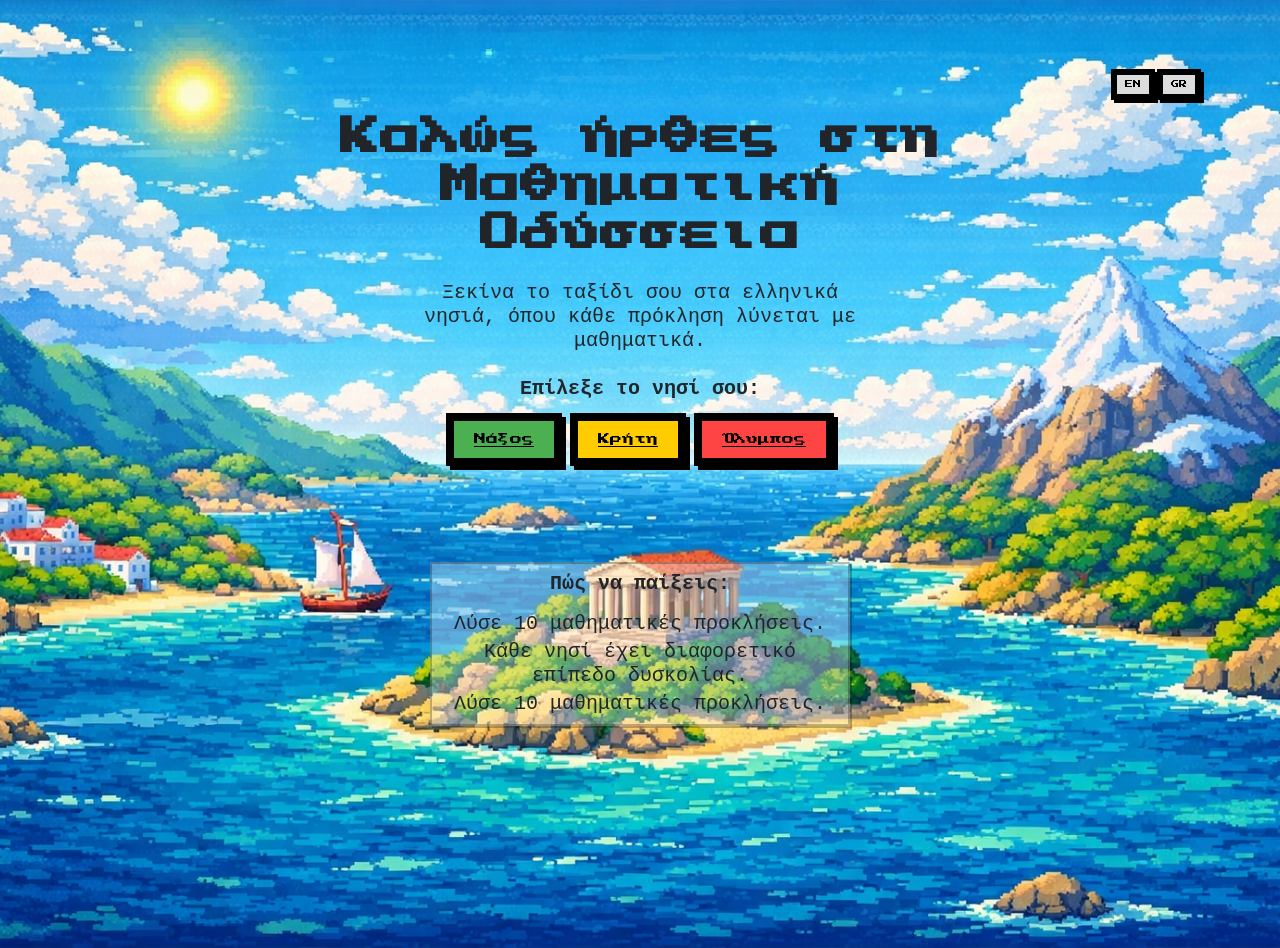
<file: index.html>
<!DOCTYPE html>
<html lang="en">
<head>
    <meta charset="UTF-8">
    <meta name="viewport" content="width=device-width, initial-scale=1.0">
    <title>Math Odyssey</title>

    <link href="https://cdn.jsdelivr.net/npm/bootstrap@5.3.2/dist/css/bootstrap.min.css" rel="stylesheet">
    <link rel="stylesheet" href="style.css">
    <link href="https://fonts.googleapis.com/css2?family=Press+Start+2P&display=swap" rel="stylesheet">
</head>

<body class="container py-5 my-4">

    <!-- LANGUAGE BUTTONS -->
    <div class="d-flex justify-content-end gap-2 mb-3">
        <button onclick="showEN()" id="btn-en" class="pixel-btn-lang">EN</button>
        <button onclick="showGR()" id="btn-gr" class="pixel-btn-lang">GR</button>
    </div>

    <!-- MAIN CARD -->
    <div class="container mx-auto text-center d-flex flex-column" style="max-width: 680px; min-height: 80vh;">

        <!-- ⭐ FLEX WRAPPER (THIS IS THE FIX) -->
        <div id="wrapper" class="d-flex flex-column" style="min-height: 75vh;">

            <!-- ENGLISH BLOCK -->
            <div id="en" style="display:none;">
                <h1 class="mb-4 fw-bold">Welcome to the Math Odyssey</h1>

                <p class="mb-4 mx-auto" style="max-width: 480px;">
                    Begin your journey across the Greek islands, where every challenge is solved with math.
                </p>

                <p class="fw-semibold mb-3">Choose your island:</p>

                <div class="d-flex justify-content-center gap-3 mb-4">
                    <a href="/battle/easy" class="pixel-btn btn-easy">Naxos</a>
                    <a href="/battle/medium" class="pixel-btn btn-medium">Crete</a>
                    <a href="/battle/hard" class="pixel-btn btn-hard">Olympus</a>
                </div>
            <div class="instruction-light">
                <p class="fw-semibold">How to Play:</p>
                <p class="mb-1">Solve 10 math challenges.</p>
                <p class="mb-1">Each island has a different difficulty level.</p>
                <p class="mb-0">Solve 10 math challenges.</p>
            </div>
            </div>

            <!-- GREEK BLOCK -->
            <div id="gr">
                <h1 class="mb-4 fw-bold">Καλώς ήρθες στη Μαθηματική Οδύσσεια</h1>

                <p class="mb-4 mx-auto" style="max-width: 480px;">
                    Ξεκίνα το ταξίδι σου στα ελληνικά νησιά, όπου κάθε πρόκληση λύνεται με μαθηματικά.
                </p>

                <p class="fw-semibold mb-3">Επίλεξε το νησί σου:</p>

                <div class="d-flex justify-content-center gap-3 mb-4">
                    <a href="/battle/easy" class="pixel-btn btn-easy">Νάξος</a>
                    <a href="/battle/medium" class="pixel-btn btn-medium">Κρήτη</a>
                    <a href="/battle/hard" class="pixel-btn btn-hard">Όλυμπος</a>
                </div>
                 <!-- ⭐ INSTRUCTIONS AT THE BOTTOM -->
            <div class="instruction-light">
                <p class="fw-semibold">Πώς να παίξεις:</p>
                <p class="mb-1">Λύσε 10 μαθηματικές προκλήσεις.</p>
                <p class="mb-1">Κάθε νησί έχει διαφορετικό επίπεδο δυσκολίας.</p>
                <p class="mb-0">Λύσε 10 μαθηματικές προκλήσεις.</p>
            </div>
            </div>

           

        </div>
    </div>

<script>
function showEN() {
    document.getElementById("en").style.display = "block";
    document.getElementById("gr").style.display = "none";
    document.getElementById("btn-en").classList.add("pixel-btn-lang-active");
    document.getElementById("btn-gr").classList.remove("pixel-btn-lang-active");
}

function showGR() {
    document.getElementById("en").style.display = "none";
    document.getElementById("gr").style.display = "block";
    document.getElementById("btn-gr").classList.add("pixel-btn-lang-active");
    document.getElementById("btn-en").classList.remove("pixel-btn-lang-active");
}
</script>

</body>
</html>
</file>
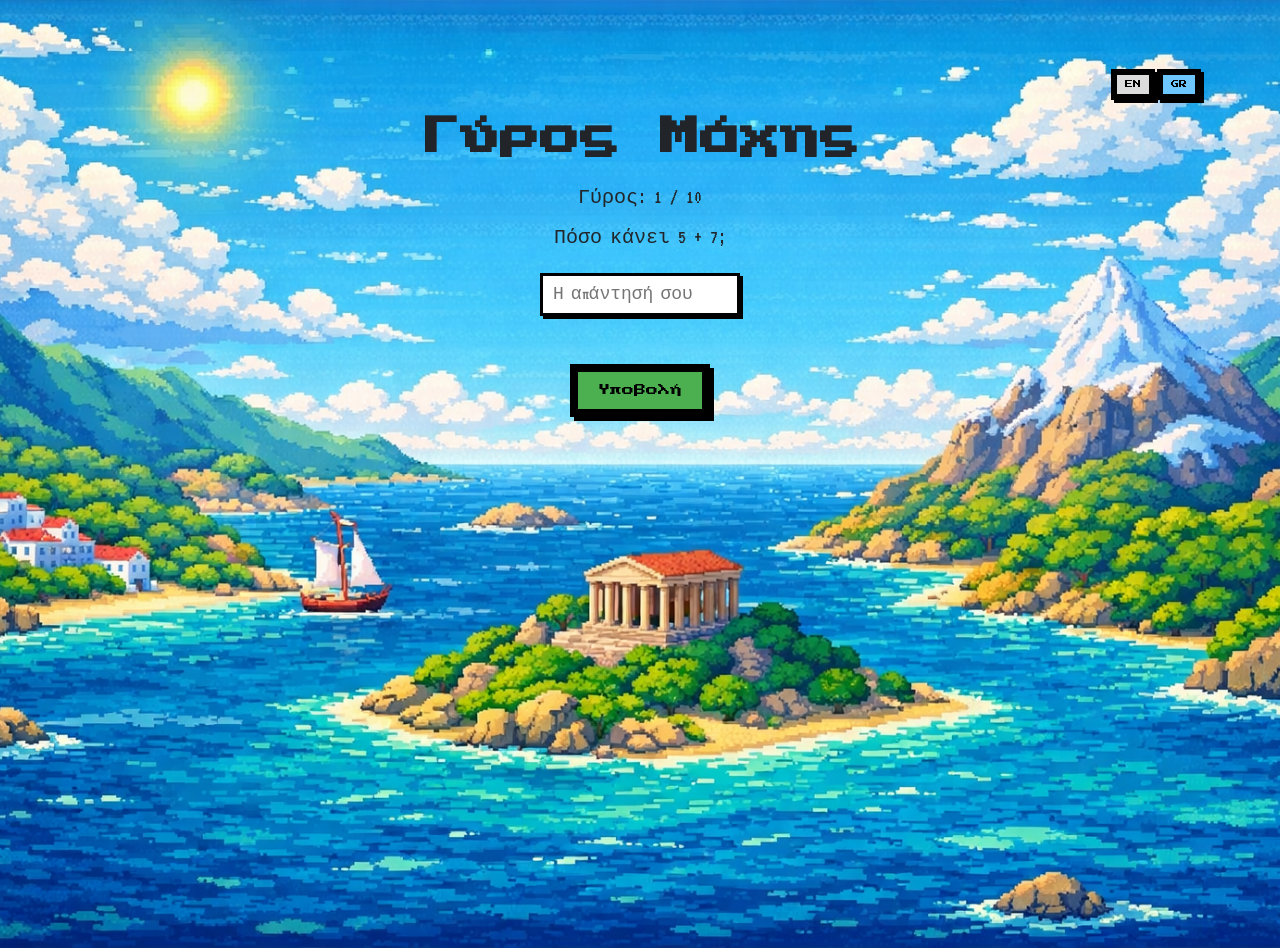
<file: battle.html>
<!DOCTYPE html>
<html lang="en">
<head>
    <meta charset="UTF-8">
    <meta name="viewport" content="width=device-width, initial-scale=1.0">
    <title>Math Odyssey – Battle</title>

    <!-- Bootstrap -->
    <link href="https://cdn.jsdelivr.net/npm/bootstrap@5.3.2/dist/css/bootstrap.min.css" rel="stylesheet">

    <!-- Pixel + Simple Fonts -->
    <link href="https://fonts.googleapis.com/css2?family=Press+Start+2P&family=VT323&display=swap" rel="stylesheet">

    <!-- Your CSS -->
    <link rel="stylesheet" href="style.css">
</head>

<body class="container py-5 my-4">

    <!-- LANGUAGE BUTTONS -->
    <div class="d-flex justify-content-end gap-2 mb-3">
        <button onclick="setLang('en')" id="btn-en" class="pixel-btn-lang">EN</button>
        <button onclick="setLang('gr')" id="btn-gr" class="pixel-btn-lang">GR</button>
    </div>

    <!-- MAIN CARD -->
    <div class="container mx-auto text-center d-flex flex-column" style="max-width: 680px; min-height: 80vh;">

        <div id="wrapper" class="d-flex flex-column" style="min-height: 75vh;">

            <!-- ⭐ ENGLISH BLOCK -->
            <div id="en-block" style="display:none;">

                <h1 class="mb-4 fw-bold">Battle Round</h1>

                <p class="mb-3" id="round-en">Round: 1 / 10</p>

                <p class="mb-4" id="question-en">What is 5 + 7?</p>

<input type="number" class="pixel-input mb-3" placeholder="Your answer" id="answer-en">
<div class="mt-4">
<button class="pixel-btn btn-easy mb-4">Submit</button>
</div>

    
            </div>

            <!-- ⭐ GREEK BLOCK -->
            <div id="gr-block">

                <h1 class="mb-4 fw-bold">Γύρος Μάχης</h1>

                <p class="mb-3" id="round-gr">Γύρος: 1 / 10</p>

                <p class="mb-4" id="question-gr">Πόσο κάνει 5 + 7;</p>

   <input type="number" class="pixel-input mb-5" placeholder="Η απάντησή σου" id="answer-gr">
<div class="mt-1">
<button class="pixel-btn btn-easy mb-4">Υποβολή</button>
</div>

 
            </div>

        </div>
    </div>

<script>
function setLang(lang) {
    localStorage.setItem("lang", lang);
    applyLang();
}

function applyLang() {
    const lang = localStorage.getItem("lang") || "gr";

    document.getElementById("en-block").style.display = lang === "en" ? "block" : "none";
    document.getElementById("gr-block").style.display = lang === "gr" ? "block" : "none";

    document.getElementById("btn-en").classList.toggle("pixel-btn-lang-active", lang === "en");
    document.getElementById("btn-gr").classList.toggle("pixel-btn-lang-active", lang === "gr");
}

applyLang();
</script>

</body>
</html>
</file>
<file: style.css>
body {
  background-image: url("back.png");
  background-size: cover;
  background-position: center;
  background-repeat: no-repeat;
  min-height: 100vh;
}

body {
  font-family: 'Press Start 2P', sans-serif;
  font-size: 12px;        /* fixes the huge size */
  line-height: 1.4;       /* keeps it readable */
}

.pixel-card {
  background: #ffffff;
  border: 4px solid #000000;
  border-radius: 0;
  padding: 32px;
  image-rendering: pixelated;

  /* Pixel shadow */
  box-shadow:
    0px 0px 0px 4px #000000,
    6px 6px 0px 4px #000000;
}

.pixel-btn {
  border: 4px solid #000;
  border-radius: 0;
  padding: 10px 20px;
  font-family: 'Press Start 2P', sans-serif;
  image-rendering: pixelated;
  box-shadow:
    0px 0px 0px 4px #000,
    4px 4px 0px 4px #000;
  display: inline-block;
}

/* EASY = GREEN */
.btn-easy {
  background: #4CAF50;
  color: #000;
}

/* MEDIUM = YELLOW/ORANGE */
.btn-medium {
  background: #FFCC00;
  color: #000;
}

/* HARD = RED */
.btn-hard {
  background: #FF4444;
  color: #000;
}

/* Hover effect */
.pixel-btn:hover {
  transform: translate(-2px, -2px);
  box-shadow:
    0px 0px 0px 4px #000,
    6px 6px 0px 4px #000;
}


.pixel-btn-lang {
  border: 3px solid #000;
  border-radius: 0;
  padding: 4px 8px;      /* smaller padding */
  font-family: 'Press Start 2P', sans-serif;
  font-size: 8px;        /* smaller text */
  background: #dcdcdc;   /* neutral gray */
  color: #000;
  box-shadow:
    0px 0px 0px 3px #000,
    3px 3px 0px 3px #000;
  cursor: pointer;
}

.pixel-btn-lang:hover {
  transform: translate(-1px, -1px);
  box-shadow:
    0px 0px 0px 3px #000,
    4px 4px 0px 3px #000;
}

/* Active language highlight */
.pixel-btn-lang-active {
  background: #6EC6FF;   
}

.instruction-light {
  background: rgba(255, 255, 255, 0.35);
  padding: 8px 12px;
  border: 2px solid rgba(0,0,0,0.25);
  box-shadow: 2px 2px 0px rgba(0,0,0,0.25);
  border-radius: 0;
  max-width: 420px;
  margin: 0 auto;

  /* ⭐ LOWER THE BLOCK */
  margin-top: 100px; /* adjust this number to move it lower/higher */
}

p {
  font-family: 'VT323', monospace;
  font-size: 20px;
  line-height: 1.2;
}

/* battle.html */
.pixel-input {
    font-family: 'VT323', monospace;
    font-size: 18px;
    padding: 6px 10px;
    border: 3px solid #000;
    border-radius: 0;
    box-shadow: 3px 3px 0px #000;
    width: 200px;      /* same width as pixel button */
    margin: 0 auto;    /* center it */
}
</file>
